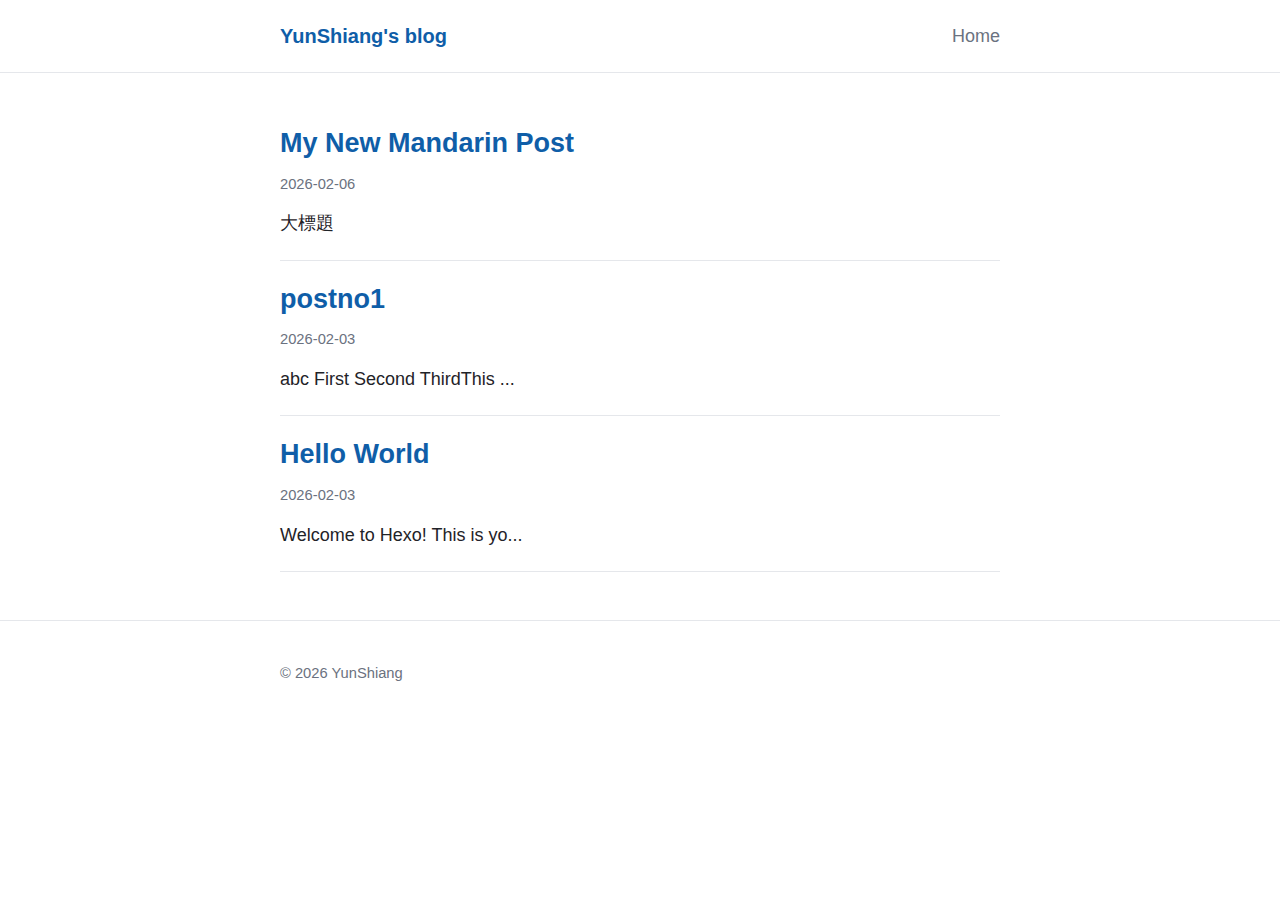
<file: index.html>
<!DOCTYPE html>
<html lang="en">
<head>
  <meta charset="utf-8">
  <meta name="viewport" content="width=device-width, initial-scale=1">
  <title>
    
      YunShiang&#39;s blog
    
  </title>
  <link rel="stylesheet" href="/css/main.css">
<meta name="generator" content="Hexo 8.1.1"></head>
<body>
  <header class="site-header">
  <div class="container header-inner">
    <h1 class="site-title">
      <a href="/">YunShiang&#39;s blog</a>
    </h1>
    <nav class="site-nav">
      <a href="/">Home</a>
      
        
          
        
      
    </nav>
  </div>
</header>


  <main class="container ">
    <section class="post-list">
  
    
      <article class="post-item">
        <h2 class="post-title">
          <a href="/2026/02/06/My-New-Mandarin-Post/">My New Mandarin Post</a>
        </h2>
        <p class="post-meta">
          <time datetime="2026-02-06T15:13:28.000Z">2026-02-06</time>
        </p>
        <div class="post-excerpt">
          大標題
        </div>
      </article>
    
      <article class="post-item">
        <h2 class="post-title">
          <a href="/2026/02/03/postno1/">postno1</a>
        </h2>
        <p class="post-meta">
          <time datetime="2026-02-02T16:43:35.000Z">2026-02-03</time>
        </p>
        <div class="post-excerpt">
          abc
First
Second
ThirdThis ...
        </div>
      </article>
    
      <article class="post-item">
        <h2 class="post-title">
          <a href="/2026/02/03/hello-world/">Hello World</a>
        </h2>
        <p class="post-meta">
          <time datetime="2026-02-02T16:39:08.232Z">2026-02-03</time>
        </p>
        <div class="post-excerpt">
          Welcome to Hexo! This is yo...
        </div>
      </article>
    
  
</section>

  </main>

  <footer class="site-footer">
  <div class="container">
    <p>&copy; 2026 YunShiang</p>
  </div>
</footer>

</body>
</html>
</file>
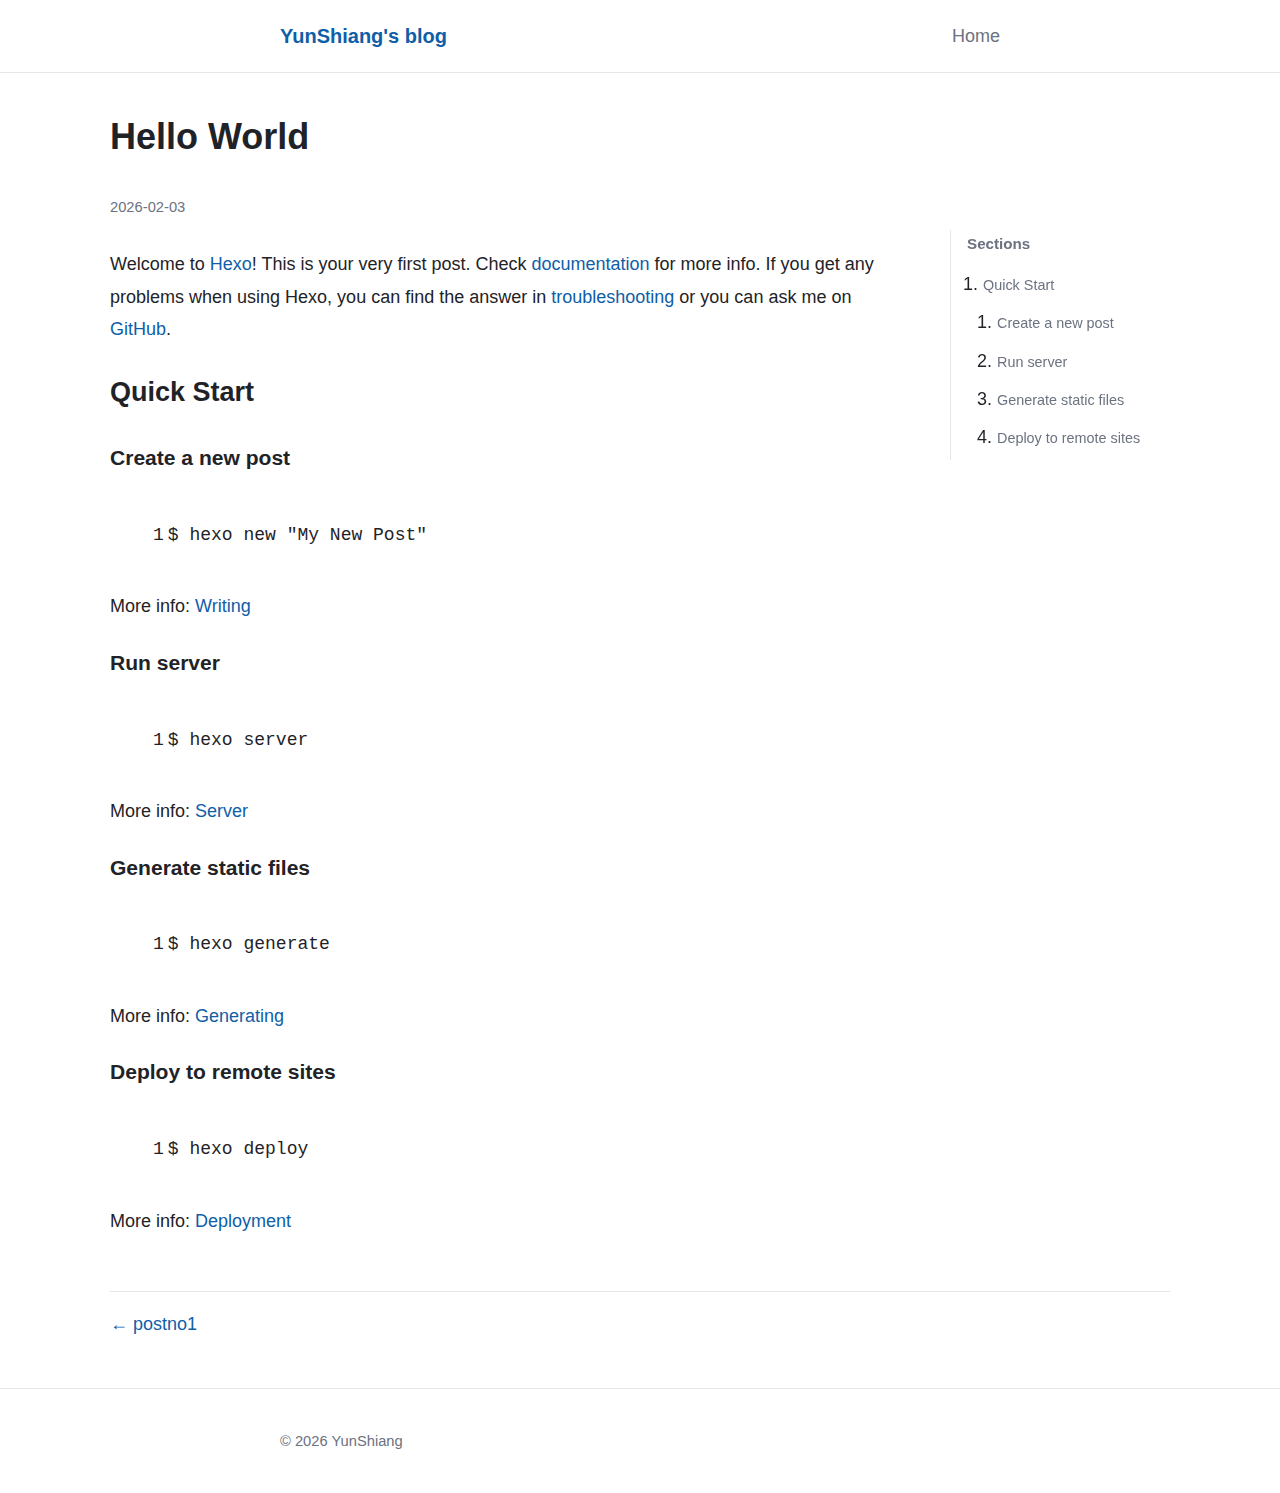
<file: 2026/02/03/hello-world/index.html>
<!DOCTYPE html>
<html lang="en">
<head>
  <meta charset="utf-8">
  <meta name="viewport" content="width=device-width, initial-scale=1">
  <title>
    
      Hello World | YunShiang&#39;s blog
    
  </title>
  <link rel="stylesheet" href="/css/main.css">
<meta name="generator" content="Hexo 8.1.1"></head>
<body>
  <header class="site-header">
  <div class="container header-inner">
    <h1 class="site-title">
      <a href="/">YunShiang&#39;s blog</a>
    </h1>
    <nav class="site-nav">
      <a href="/">Home</a>
      
        
          
        
      
    </nav>
  </div>
</header>


  <main class="container container-post">
    <article class="post">
  <header>
    <h1>Hello World</h1>
    <p class="post-meta">
      <time datetime="2026-02-02T16:39:08.232Z">2026-02-03</time>
    </p>
  </header>

  
  
  <div class="post-layout">
    <section class="post-content">
      <p>Welcome to <a target="_blank" rel="noopener" href="https://hexo.io/">Hexo</a>! This is your very first post. Check <a target="_blank" rel="noopener" href="https://hexo.io/docs/">documentation</a> for more info. If you get any problems when using Hexo, you can find the answer in <a target="_blank" rel="noopener" href="https://hexo.io/docs/troubleshooting.html">troubleshooting</a> or you can ask me on <a target="_blank" rel="noopener" href="https://github.com/hexojs/hexo/issues">GitHub</a>.</p>
<h2 id="Quick-Start"><a href="#Quick-Start" class="headerlink" title="Quick Start"></a>Quick Start</h2><h3 id="Create-a-new-post"><a href="#Create-a-new-post" class="headerlink" title="Create a new post"></a>Create a new post</h3><figure class="highlight bash"><table><tr><td class="gutter"><pre><span class="line">1</span><br></pre></td><td class="code"><pre><span class="line">$ hexo new <span class="string">&quot;My New Post&quot;</span></span><br></pre></td></tr></table></figure>

<p>More info: <a target="_blank" rel="noopener" href="https://hexo.io/docs/writing.html">Writing</a></p>
<h3 id="Run-server"><a href="#Run-server" class="headerlink" title="Run server"></a>Run server</h3><figure class="highlight bash"><table><tr><td class="gutter"><pre><span class="line">1</span><br></pre></td><td class="code"><pre><span class="line">$ hexo server</span><br></pre></td></tr></table></figure>

<p>More info: <a target="_blank" rel="noopener" href="https://hexo.io/docs/server.html">Server</a></p>
<h3 id="Generate-static-files"><a href="#Generate-static-files" class="headerlink" title="Generate static files"></a>Generate static files</h3><figure class="highlight bash"><table><tr><td class="gutter"><pre><span class="line">1</span><br></pre></td><td class="code"><pre><span class="line">$ hexo generate</span><br></pre></td></tr></table></figure>

<p>More info: <a target="_blank" rel="noopener" href="https://hexo.io/docs/generating.html">Generating</a></p>
<h3 id="Deploy-to-remote-sites"><a href="#Deploy-to-remote-sites" class="headerlink" title="Deploy to remote sites"></a>Deploy to remote sites</h3><figure class="highlight bash"><table><tr><td class="gutter"><pre><span class="line">1</span><br></pre></td><td class="code"><pre><span class="line">$ hexo deploy</span><br></pre></td></tr></table></figure>

<p>More info: <a target="_blank" rel="noopener" href="https://hexo.io/docs/one-command-deployment.html">Deployment</a></p>

    </section>
    
      <aside class="post-toc" aria-label="Table of contents">
        <h2 class="post-toc-title">Sections</h2>
        <div class="post-toc-body">
          <ol class="toc"><li class="toc-item toc-level-2"><a class="toc-link" href="#Quick-Start"><span class="toc-text">Quick Start</span></a><ol class="toc-child"><li class="toc-item toc-level-3"><a class="toc-link" href="#Create-a-new-post"><span class="toc-text">Create a new post</span></a></li><li class="toc-item toc-level-3"><a class="toc-link" href="#Run-server"><span class="toc-text">Run server</span></a></li><li class="toc-item toc-level-3"><a class="toc-link" href="#Generate-static-files"><span class="toc-text">Generate static files</span></a></li><li class="toc-item toc-level-3"><a class="toc-link" href="#Deploy-to-remote-sites"><span class="toc-text">Deploy to remote sites</span></a></li></ol></li></ol>
        </div>
      </aside>
    
  </div>

  <nav class="post-nav">
    
      <a class="prev" href="/2026/02/03/postno1/">&larr; postno1</a>
    
    
  </nav>
</article>

  </main>

  <footer class="site-footer">
  <div class="container">
    <p>&copy; 2026 YunShiang</p>
  </div>
</footer>

</body>
</html>
</file>
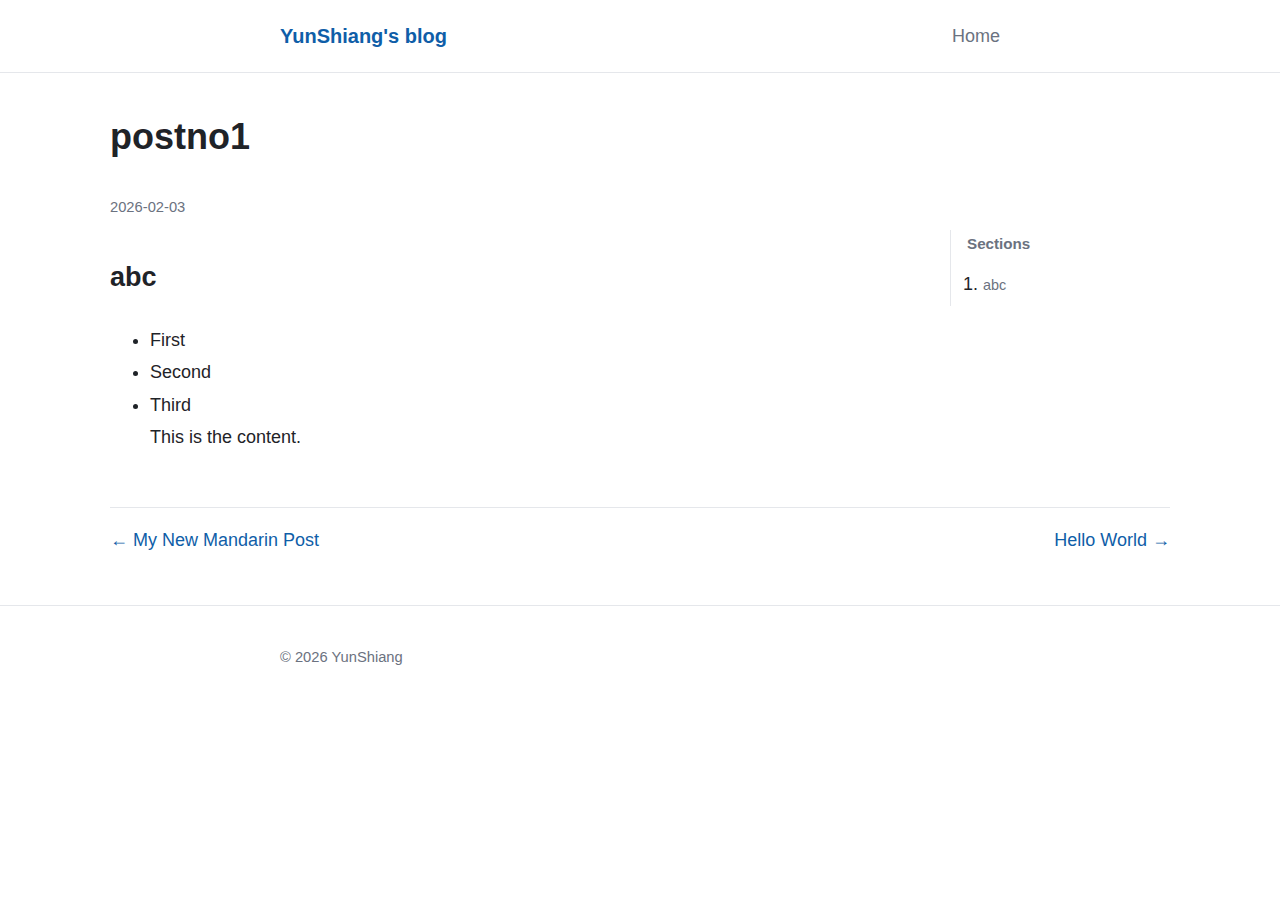
<file: 2026/02/03/postno1/index.html>
<!DOCTYPE html>
<html lang="en">
<head>
  <meta charset="utf-8">
  <meta name="viewport" content="width=device-width, initial-scale=1">
  <title>
    
      postno1 | YunShiang&#39;s blog
    
  </title>
  <link rel="stylesheet" href="/css/main.css">
<meta name="generator" content="Hexo 8.1.1"></head>
<body>
  <header class="site-header">
  <div class="container header-inner">
    <h1 class="site-title">
      <a href="/">YunShiang&#39;s blog</a>
    </h1>
    <nav class="site-nav">
      <a href="/">Home</a>
      
        
          
        
      
    </nav>
  </div>
</header>


  <main class="container container-post">
    <article class="post">
  <header>
    <h1>postno1</h1>
    <p class="post-meta">
      <time datetime="2026-02-02T16:43:35.000Z">2026-02-03</time>
    </p>
  </header>

  
  
  <div class="post-layout">
    <section class="post-content">
      <h2 id="abc"><a href="#abc" class="headerlink" title="abc"></a>abc</h2><ul>
<li>First</li>
<li>Second</li>
<li>Third<br>This is the content.</li>
</ul>

    </section>
    
      <aside class="post-toc" aria-label="Table of contents">
        <h2 class="post-toc-title">Sections</h2>
        <div class="post-toc-body">
          <ol class="toc"><li class="toc-item toc-level-2"><a class="toc-link" href="#abc"><span class="toc-text">abc</span></a></li></ol>
        </div>
      </aside>
    
  </div>

  <nav class="post-nav">
    
      <a class="prev" href="/2026/02/06/My-New-Mandarin-Post/">&larr; My New Mandarin Post</a>
    
    
      <a class="next" href="/2026/02/03/hello-world/">Hello World &rarr;</a>
    
  </nav>
</article>

  </main>

  <footer class="site-footer">
  <div class="container">
    <p>&copy; 2026 YunShiang</p>
  </div>
</footer>

</body>
</html>
</file>
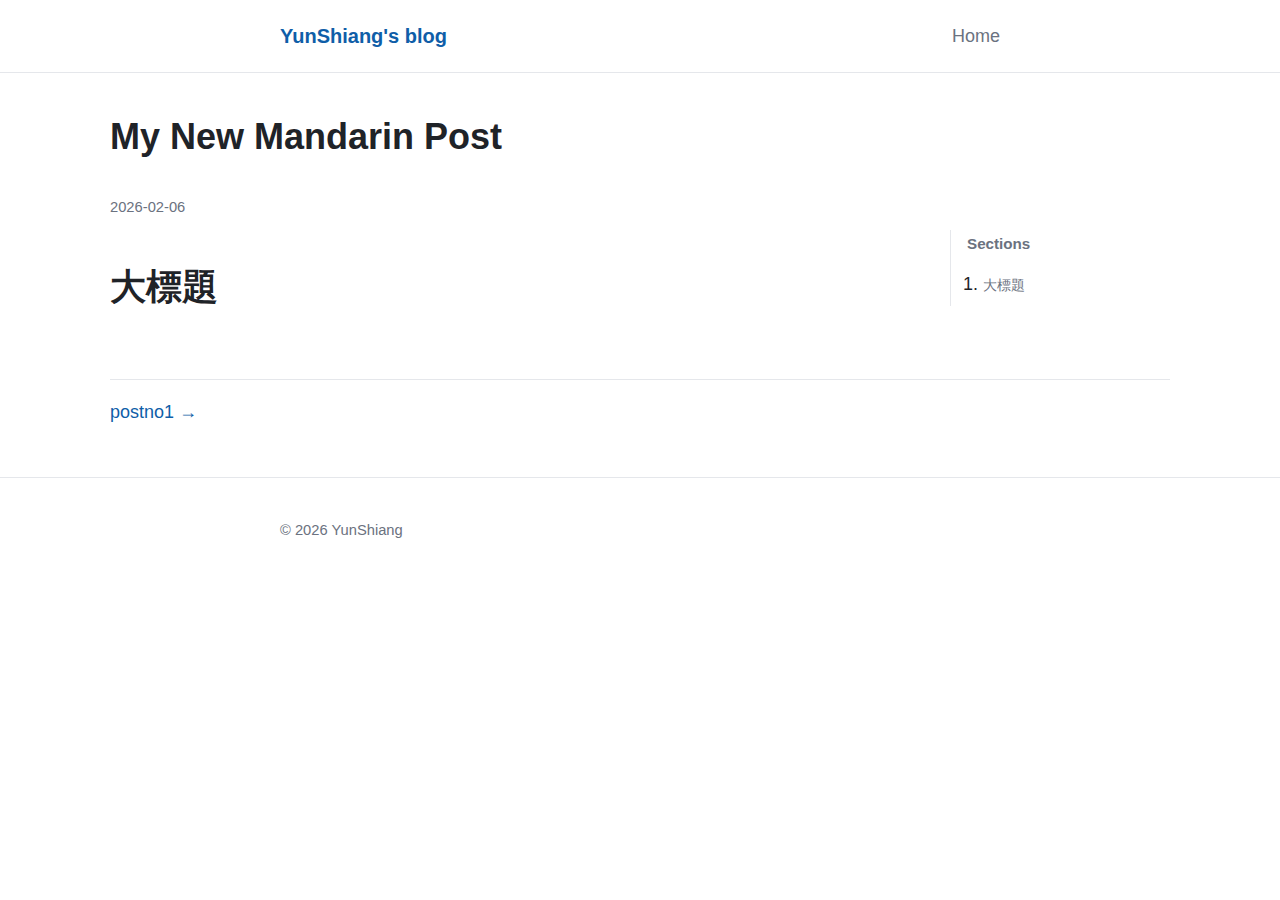
<file: 2026/02/06/My-New-Mandarin-Post/index.html>
<!DOCTYPE html>
<html lang="en">
<head>
  <meta charset="utf-8">
  <meta name="viewport" content="width=device-width, initial-scale=1">
  <title>
    
      My New Mandarin Post | YunShiang&#39;s blog
    
  </title>
  <link rel="stylesheet" href="/css/main.css">
<meta name="generator" content="Hexo 8.1.1"></head>
<body>
  <header class="site-header">
  <div class="container header-inner">
    <h1 class="site-title">
      <a href="/">YunShiang&#39;s blog</a>
    </h1>
    <nav class="site-nav">
      <a href="/">Home</a>
      
        
          
        
      
    </nav>
  </div>
</header>


  <main class="container container-post">
    <article class="post">
  <header>
    <h1>My New Mandarin Post</h1>
    <p class="post-meta">
      <time datetime="2026-02-06T15:13:28.000Z">2026-02-06</time>
    </p>
  </header>

  
  
  <div class="post-layout">
    <section class="post-content">
      <h1 id="大標題"><a href="#大標題" class="headerlink" title="大標題"></a>大標題</h1>
    </section>
    
      <aside class="post-toc" aria-label="Table of contents">
        <h2 class="post-toc-title">Sections</h2>
        <div class="post-toc-body">
          <ol class="toc"><li class="toc-item toc-level-1"><a class="toc-link" href="#%E5%A4%A7%E6%A8%99%E9%A1%8C"><span class="toc-text">大標題</span></a></li></ol>
        </div>
      </aside>
    
  </div>

  <nav class="post-nav">
    
    
      <a class="next" href="/2026/02/03/postno1/">postno1 &rarr;</a>
    
  </nav>
</article>

  </main>

  <footer class="site-footer">
  <div class="container">
    <p>&copy; 2026 YunShiang</p>
  </div>
</footer>

</body>
</html>
</file>
<file: css/main.css>
:root {
  --bg: #ffffff;
  --text: #1f2328;
  --muted: #6b7280;
  --line: #e5e7eb;
  --link: #0f5ea8;
  --max-width: 760px;
}

* {
  box-sizing: border-box;
}

body {
  margin: 0;
  background: var(--bg);
  color: var(--text);
  font-family: -apple-system, BlinkMacSystemFont, "Segoe UI", Helvetica, Arial, sans-serif;
  line-height: 1.8;
  font-size: 18px;
}

a {
  color: var(--link);
  text-decoration: none;
}

a:hover {
  text-decoration: underline;
}

.container {
  width: 100%;
  max-width: var(--max-width);
  margin: 0 auto;
  padding: 0 20px;
}

.container-post {
  max-width: 1100px;
}

.site-header {
  border-bottom: 1px solid var(--line);
  margin-bottom: 32px;
}

.header-inner {
  display: flex;
  align-items: center;
  justify-content: space-between;
  gap: 16px;
  padding-top: 18px;
  padding-bottom: 18px;
}

.site-title {
  margin: 0;
  font-size: 1.25rem;
}

.site-nav a {
  margin-left: 14px;
  color: var(--muted);
}

.post-item {
  padding: 20px 0;
  border-bottom: 1px solid var(--line);
}

.post-title {
  margin: 0 0 8px;
  line-height: 1.4;
}

.post-meta {
  margin: 0 0 10px;
  color: var(--muted);
  font-size: 0.92rem;
}

.post-content img,
.page-content img {
  max-width: 100%;
  height: auto;
}

.post-layout {
  display: grid;
  grid-template-columns: minmax(0, 1fr) 220px;
  gap: 48px;
  align-items: start;
}

.post-content {
  min-width: 0;
}

.post-toc {
  position: sticky;
  top: 24px;
  border-left: 1px solid var(--line);
  padding-left: 16px;
}

.post-toc-title {
  margin: 0 0 10px;
  font-size: 0.95rem;
  color: var(--muted);
}

.post-toc .toc {
  margin: 0;
  padding-left: 16px;
}

.post-toc .toc-item {
  margin: 6px 0;
}

.post-toc .toc-link {
  color: var(--muted);
  font-size: 0.9rem;
  line-height: 1.5;
}

.post-toc .toc-link:hover {
  color: var(--link);
}

.post-toc .toc-child {
  margin-top: 6px;
  padding-left: 14px;
}

.post-nav {
  margin-top: 36px;
  padding-top: 16px;
  border-top: 1px solid var(--line);
  display: flex;
  justify-content: space-between;
  gap: 12px;
}

.site-footer {
  border-top: 1px solid var(--line);
  margin-top: 48px;
  padding: 24px 0;
  color: var(--muted);
  font-size: 0.92rem;
}

@media (max-width: 900px) {
  .container-post {
    max-width: var(--max-width);
  }

  .post-layout {
    grid-template-columns: 1fr;
    gap: 24px;
  }

  .post-toc {
    position: static;
    border-left: 0;
    border-top: 1px solid var(--line);
    padding-left: 0;
    padding-top: 12px;
  }
}
</file>
